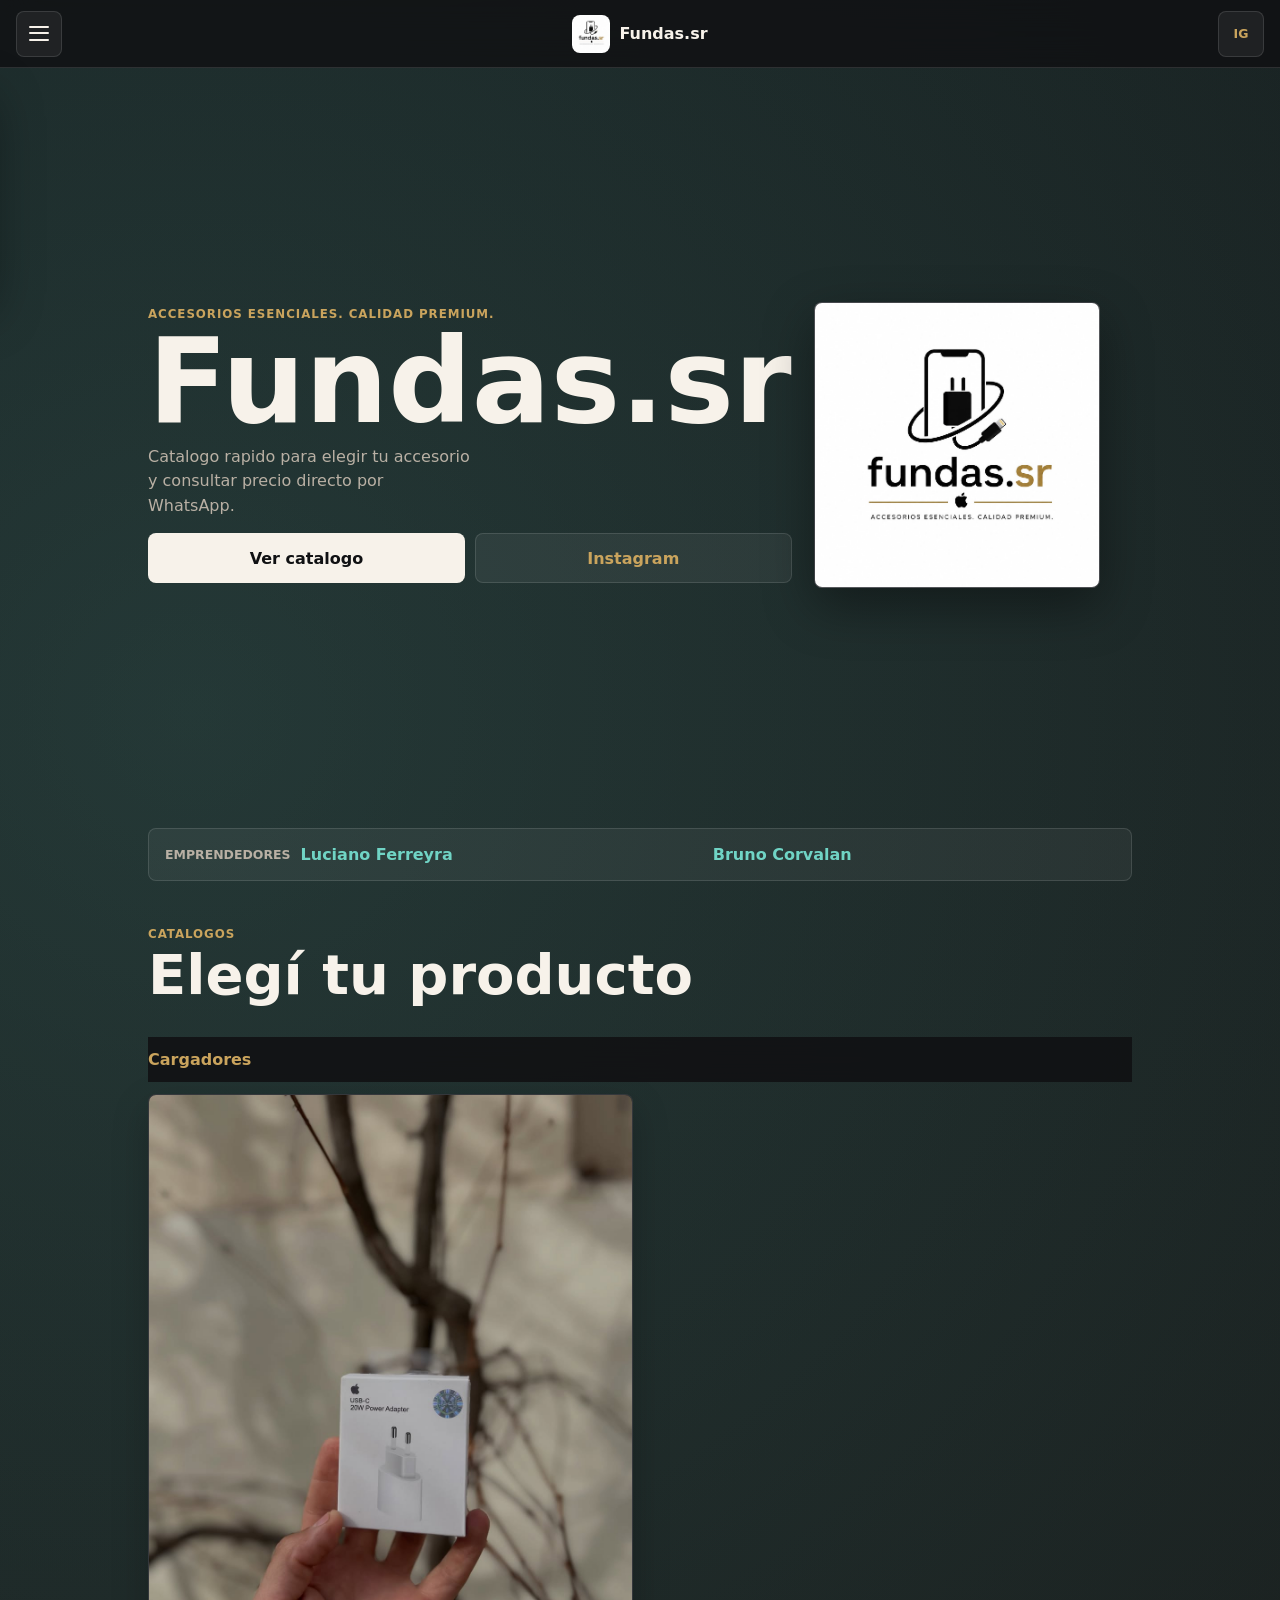
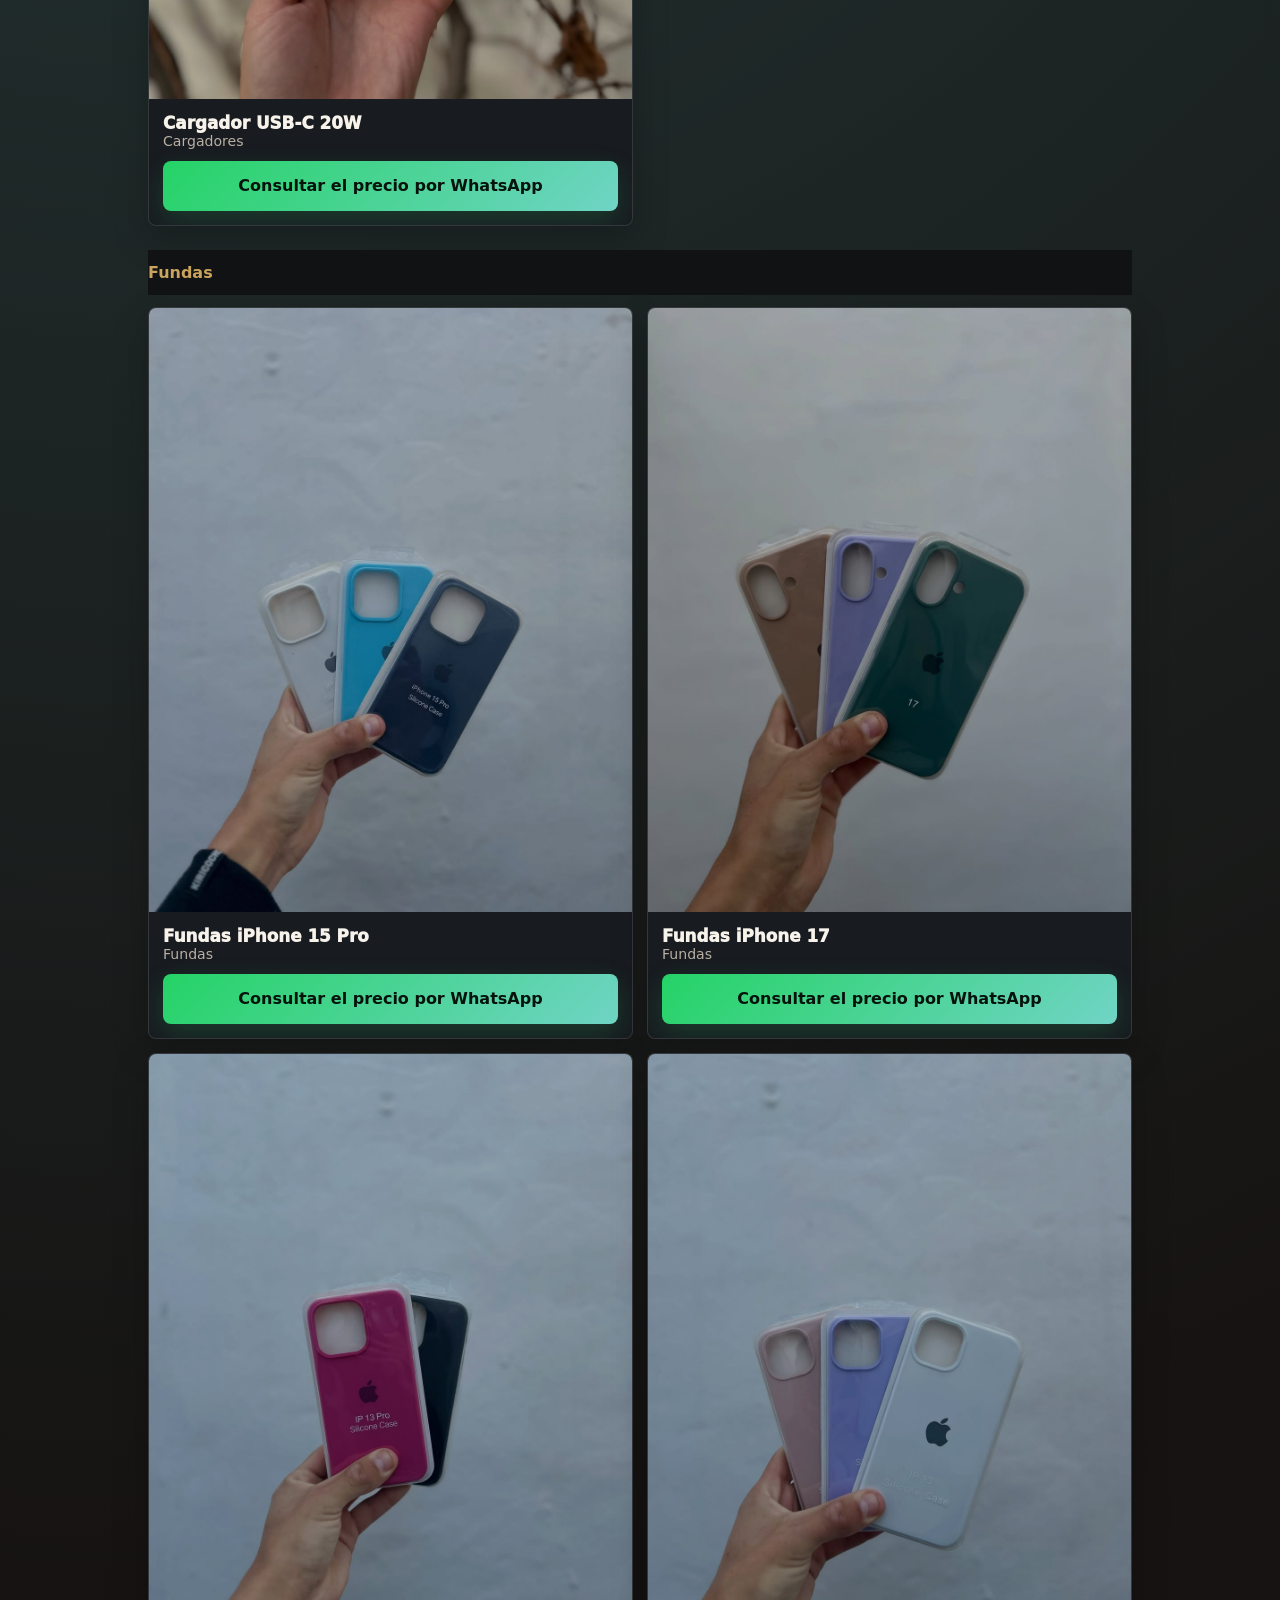
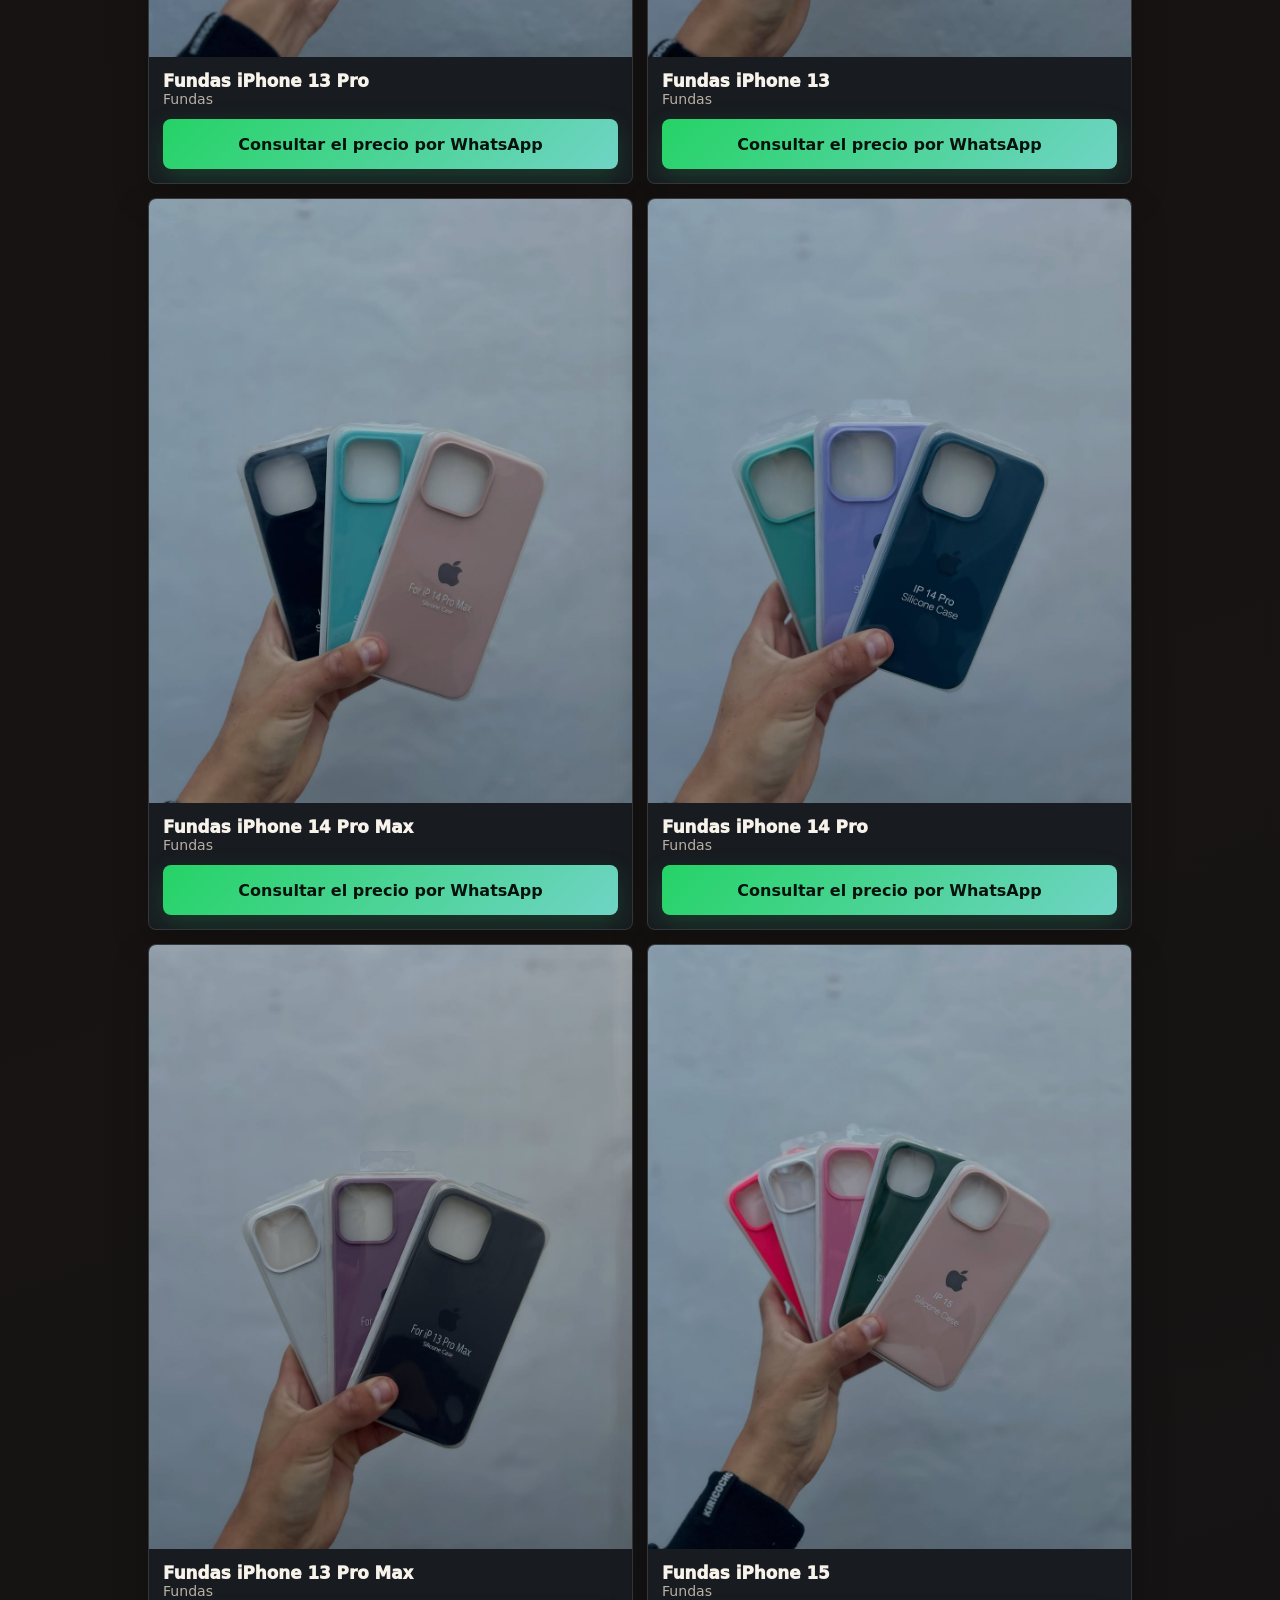
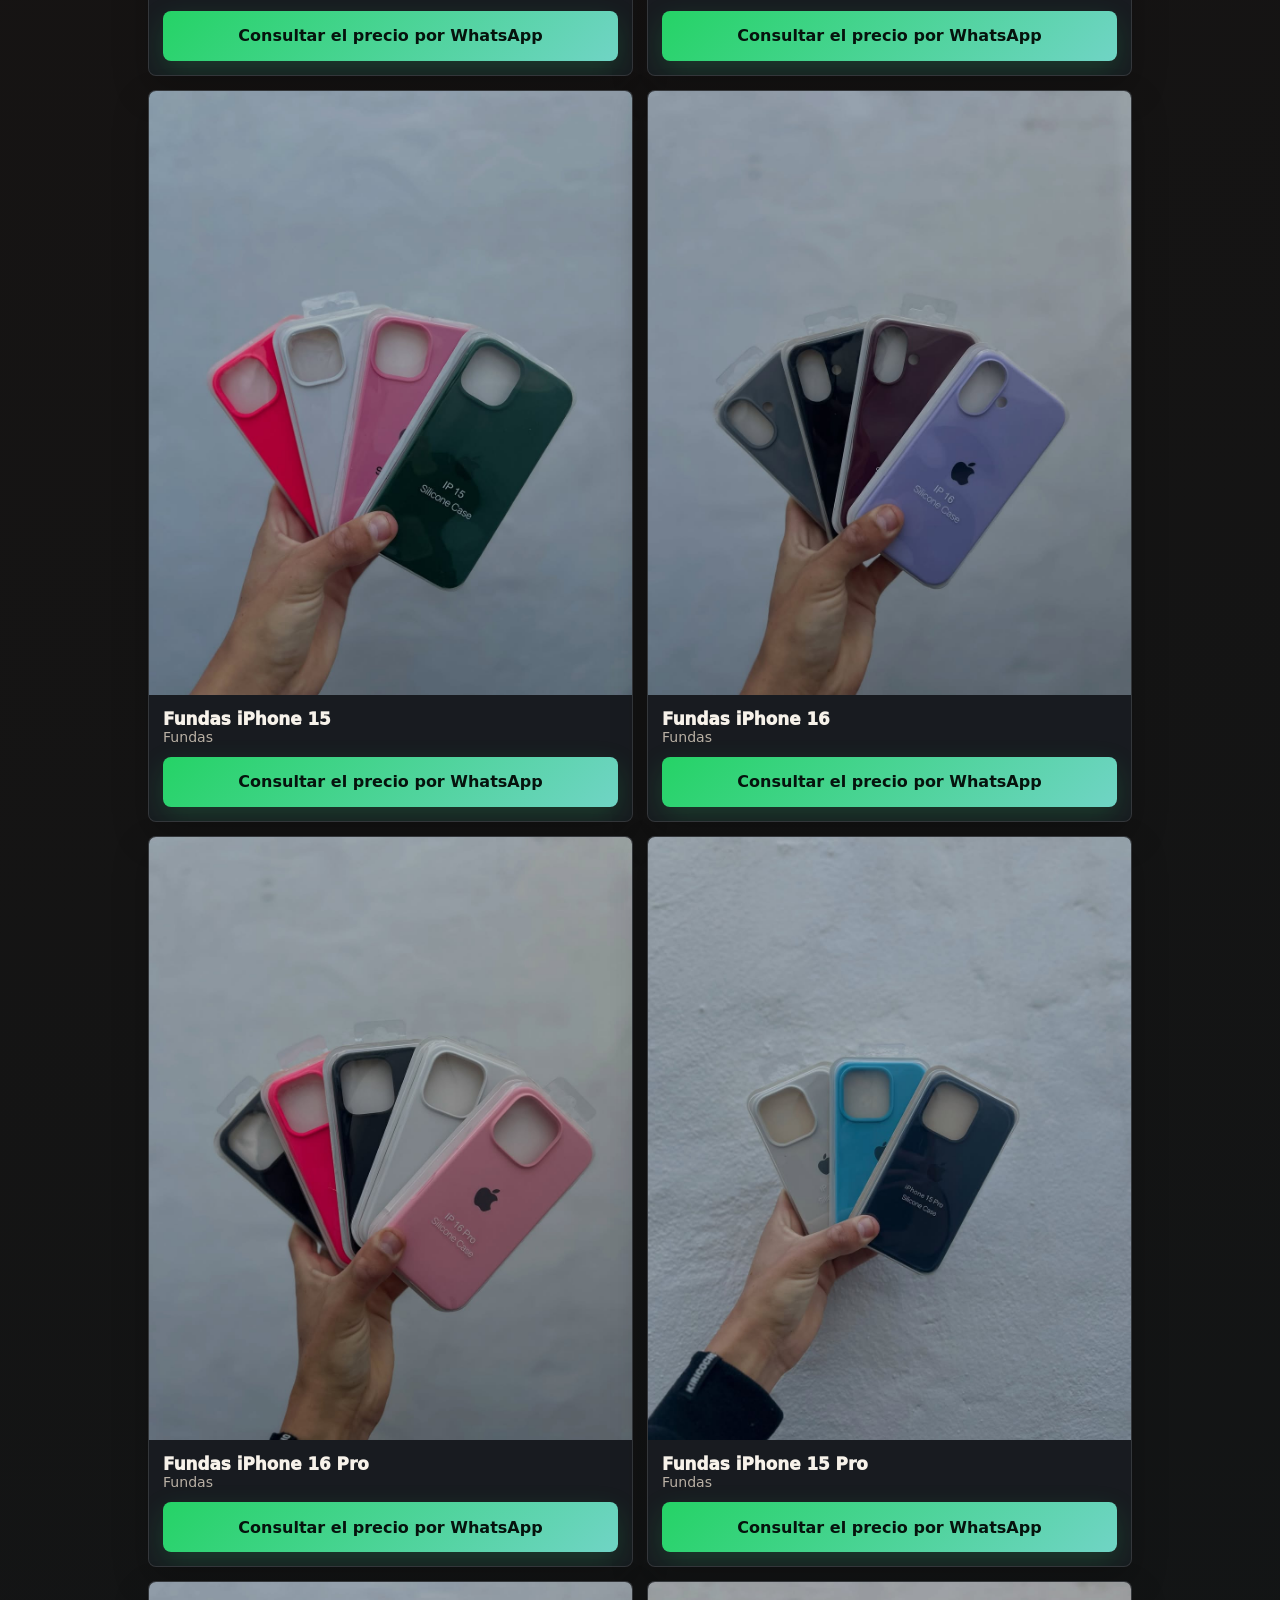
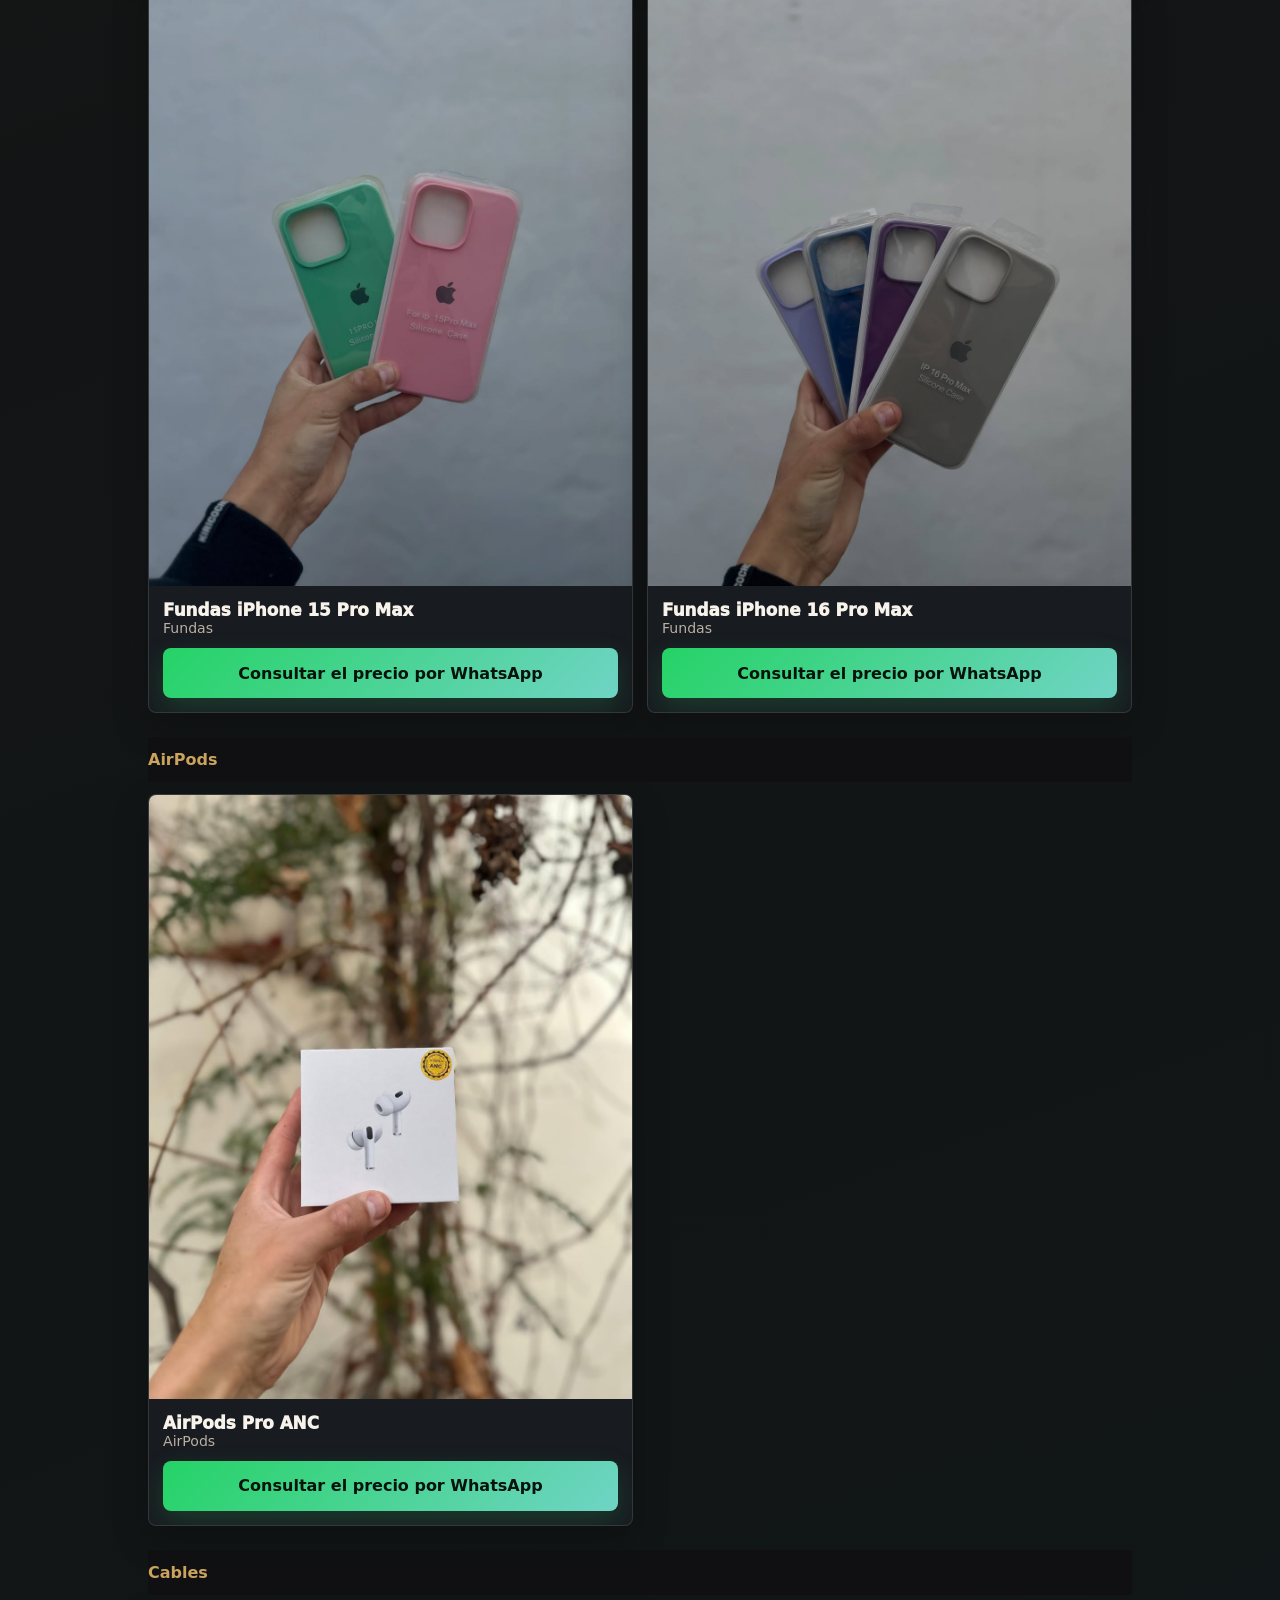
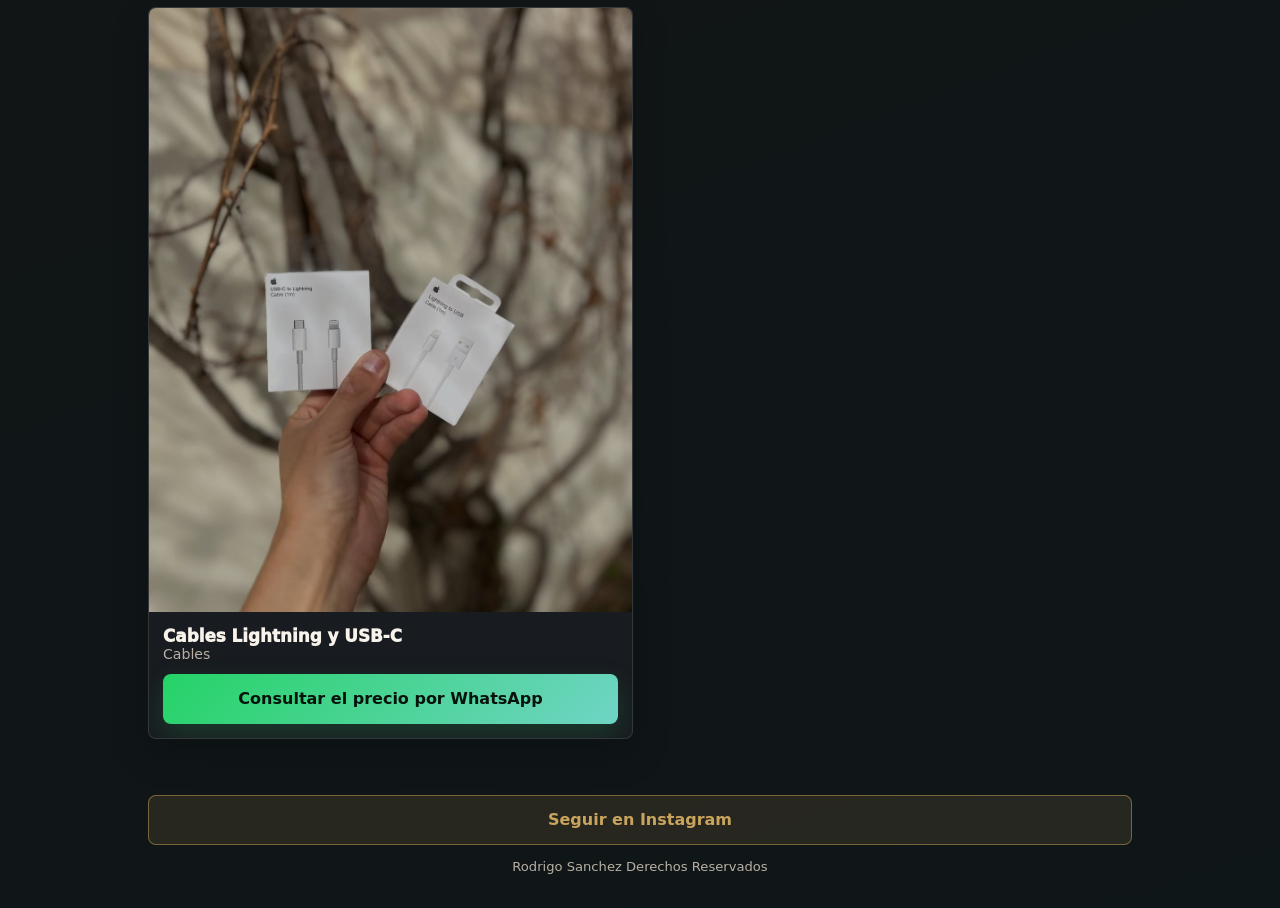
<file: index.html>
<!doctype html>
<html lang="es">
  <head>
    <meta charset="UTF-8" />
    <meta name="viewport" content="width=device-width, initial-scale=1.0" />
    <meta name="theme-color" content="#101113" />
    <title>Fundas.sr | Accesorios para iPhone</title>
    <meta
      name="description"
      content="Catalogo mobile de Fundas.sr: fundas, cargadores, AirPods y cables para iPhone."
    />
    <link rel="stylesheet" href="styles.css" />
  </head>
  <body>
    <header class="topbar">
      <button class="menu-button" type="button" aria-label="Abrir catalogos" aria-expanded="false">
        <span></span>
        <span></span>
        <span></span>
      </button>

      <a class="brand-mini" href="#inicio" aria-label="Ir al inicio">
        <img src="assets/logo.jpeg" alt="" />
        <span>Fundas.sr</span>
      </a>

      <a class="icon-link" href="https://www.instagram.com/fundas.sr/" target="_blank" rel="noreferrer" aria-label="Instagram de Fundas.sr">
        IG
      </a>
    </header>

    <nav class="drawer" aria-label="Catalogos">
      <a href="#cargadores" data-close-menu>Cargadores</a>
      <a href="#fundas" data-close-menu>Fundas</a>
      <a href="#airpods" data-close-menu>AirPods</a>
      <a href="#cables" data-close-menu>Cables</a>
    </nav>

    <div class="scrim" data-close-menu></div>

    <main id="inicio">
      <section class="hero">
        <div class="hero-copy">
          <p class="eyebrow">Accesorios esenciales. Calidad premium.</p>
          <h1>Fundas.sr</h1>
          <p class="intro">
            Catalogo rapido para elegir tu accesorio y consultar precio directo por WhatsApp.
          </p>
          <div class="hero-actions">
            <a class="primary-action" href="#catalogo">Ver catalogo</a>
            <a class="secondary-action" href="https://www.instagram.com/fundas.sr/" target="_blank" rel="noreferrer">Instagram</a>
          </div>
        </div>

        <div class="logo-stage" aria-label="Logo Fundas.sr">
          <img src="assets/logo.jpeg" alt="Logo de Fundas.sr" />
        </div>
      </section>

      <section class="founders" aria-label="Emprendedores">
        <span>Emprendedores</span>
        <a href="https://www.instagram.com/luchoferreyra9/" target="_blank" rel="noreferrer">Luciano Ferreyra</a>
        <a href="https://www.instagram.com/brunoocorvalan/" target="_blank" rel="noreferrer">Bruno Corvalan</a>
      </section>

      <section id="catalogo" class="catalog">
        <div class="section-heading">
          <p>Catalogos</p>
          <h2>Elegí tu producto</h2>
        </div>

        <section id="cargadores" class="category">
          <h3>Cargadores</h3>
          <div class="product-grid" data-category="Cargadores"></div>
        </section>

        <section id="fundas" class="category">
          <h3>Fundas</h3>
          <div class="product-grid" data-category="Fundas"></div>
        </section>

        <section id="airpods" class="category">
          <h3>AirPods</h3>
          <div class="product-grid" data-category="AirPods"></div>
        </section>

        <section id="cables" class="category">
          <h3>Cables</h3>
          <div class="product-grid" data-category="Cables"></div>
        </section>
      </section>
    </main>

    <footer>
      <a class="instagram-pill" href="https://www.instagram.com/fundas.sr/" target="_blank" rel="noreferrer">
        Seguir en Instagram
      </a>
      <p>Rodrigo Sanchez Derechos Reservados</p>
    </footer>

    <script src="app.js"></script>
  </body>
</html>
</file>
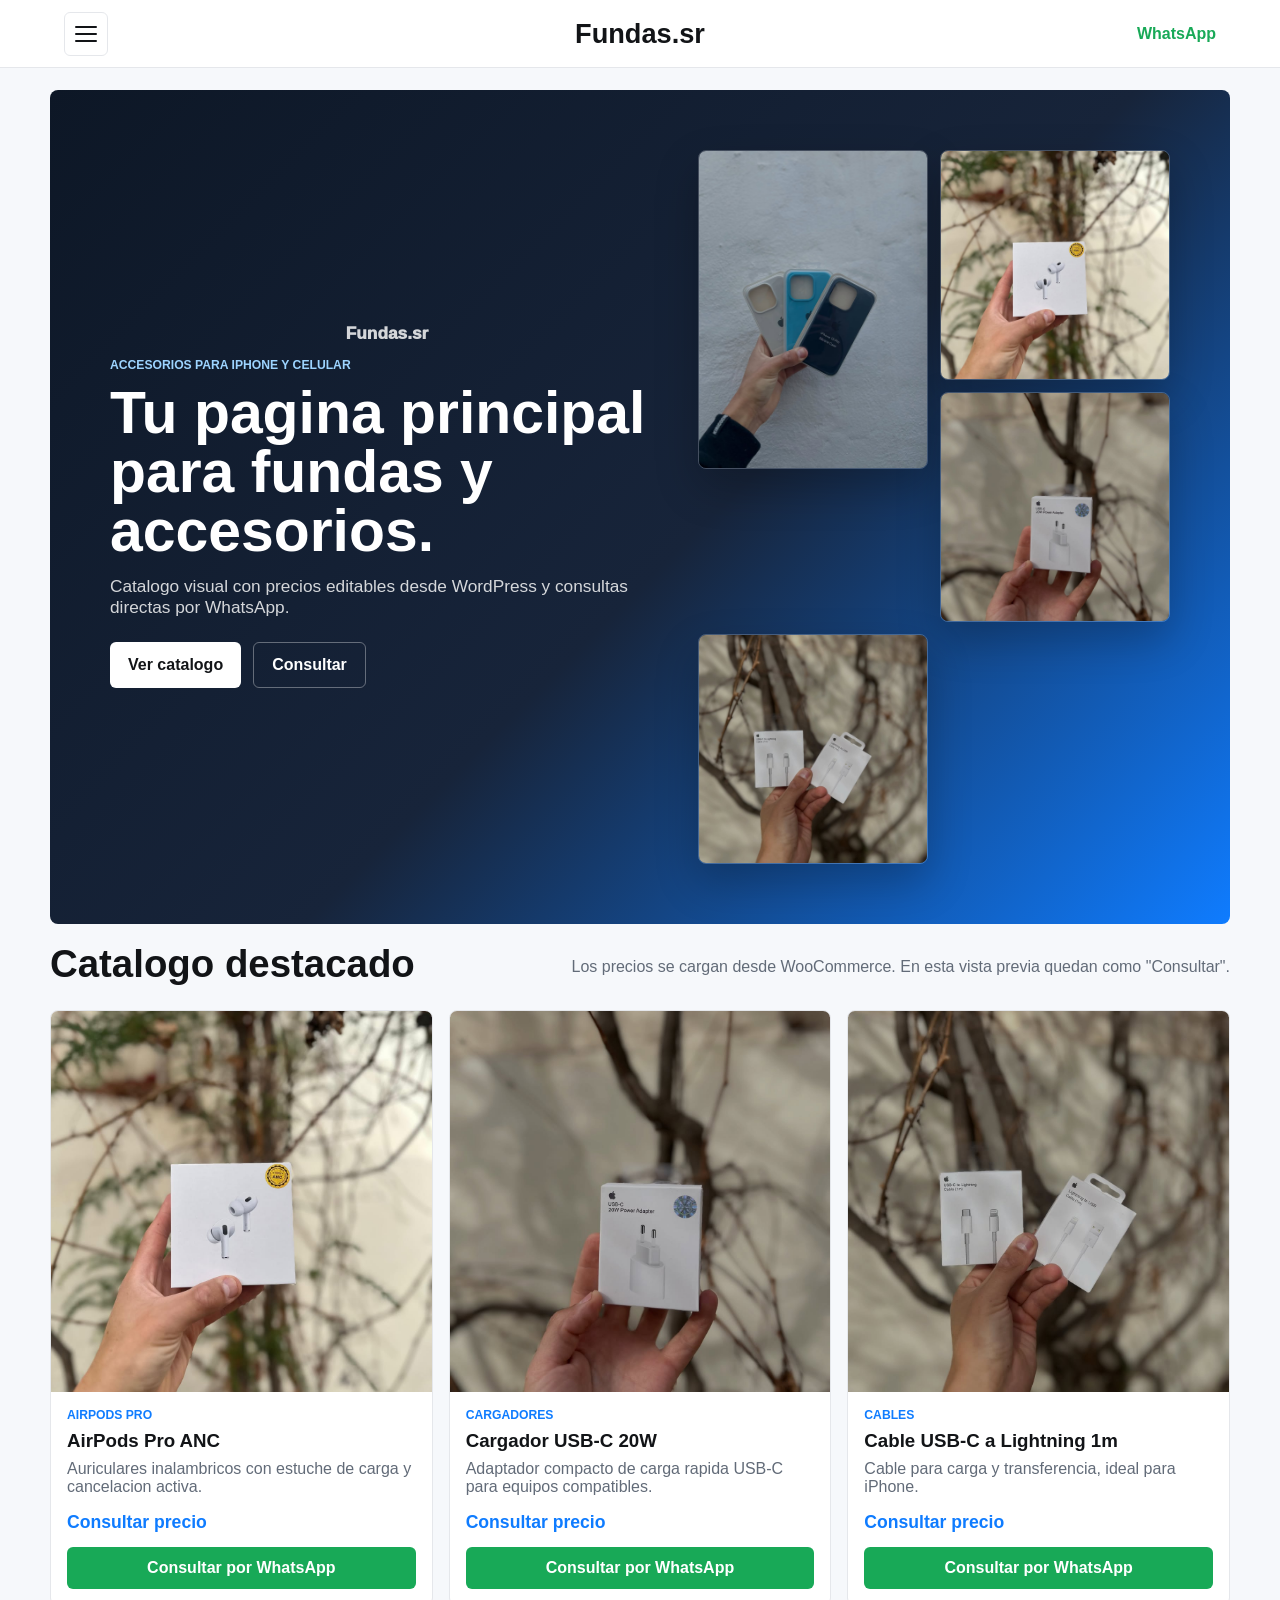
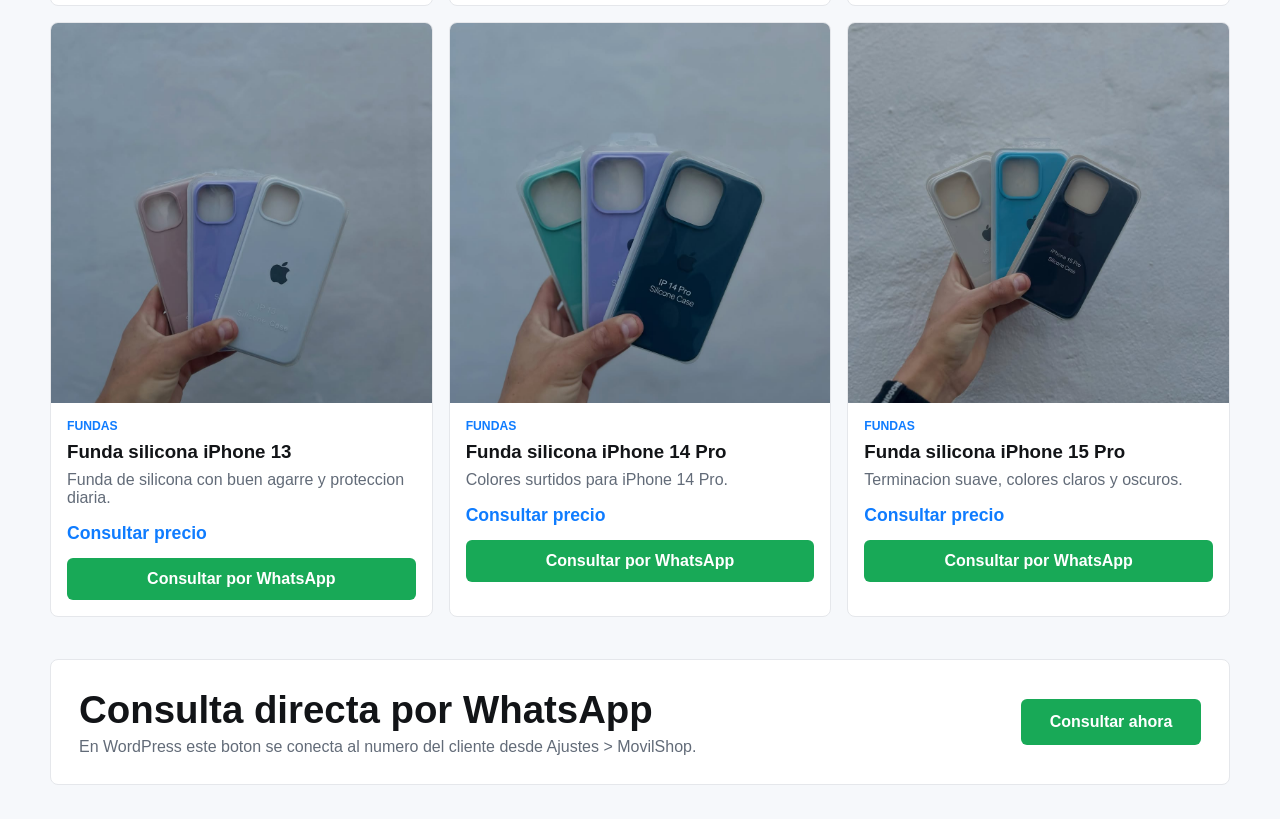
<file: wordpress-accesorios-celular/preview/index.html>
<!doctype html>
<html lang="es">
  <head>
    <meta charset="utf-8">
    <meta name="viewport" content="width=device-width, initial-scale=1">
    <title>MovilShop - Vista previa</title>
    <link rel="stylesheet" href="preview.css">
  </head>
  <body>
    <header class="site-header">
      <details class="menu-panel">
        <summary aria-label="Abrir categorias">
          <span></span>
          <span></span>
          <span></span>
        </summary>
        <nav aria-label="Categorias">
          <a href="#fundas">Fundas</a>
          <a href="#cargadores">Cargadores</a>
          <a href="#cables">Cables</a>
          <a href="#airpods">AirPods Pro</a>
        </nav>
      </details>
      <a class="brand" href="#">Fundas.sr</a>
      <a class="header-action" href="#contacto">WhatsApp</a>
    </header>

    <main>
      <section class="hero">
        <div class="hero-copy">
          <p class="brand-title">Fundas.sr</p>
          <p class="eyebrow">Accesorios para iPhone y celular</p>
          <h1>Tu pagina principal para fundas y accesorios.</h1>
          <p>Catalogo visual con precios editables desde WordPress y consultas directas por WhatsApp.</p>
          <div class="actions">
            <a class="button primary" href="#catalogo">Ver catalogo</a>
            <a class="button secondary" href="#contacto">Consultar</a>
          </div>
        </div>
        <div class="hero-gallery" aria-label="Productos destacados">
          <img src="../assets/catalogo/fundas-silicona-iphone-15-pro.jpg" alt="Fundas de silicona para iPhone">
          <img src="../assets/catalogo/airpods-pro.jpg" alt="AirPods Pro">
          <img src="../assets/catalogo/cargador-usb-c-20w.jpg" alt="Cargador USB-C 20W">
          <img src="../assets/catalogo/cables-iphone.jpg" alt="Cables para iPhone">
        </div>
      </section>

      <section id="catalogo" class="catalog">
        <div class="section-heading">
          <h2>Catalogo destacado</h2>
          <p>Los precios se cargan desde WooCommerce. En esta vista previa quedan como "Consultar".</p>
        </div>

        <div class="product-grid">
          <article id="airpods" class="product-card">
            <img src="../assets/catalogo/airpods-pro.jpg" alt="AirPods Pro ANC">
            <div>
              <span>AirPods Pro</span>
              <h3>AirPods Pro ANC</h3>
              <p>Auriculares inalambricos con estuche de carga y cancelacion activa.</p>
              <strong>Consultar precio</strong>
              <a href="#contacto">Consultar por WhatsApp</a>
            </div>
          </article>

          <article id="cargadores" class="product-card">
            <img src="../assets/catalogo/cargador-usb-c-20w.jpg" alt="Cargador USB-C 20W">
            <div>
              <span>Cargadores</span>
              <h3>Cargador USB-C 20W</h3>
              <p>Adaptador compacto de carga rapida USB-C para equipos compatibles.</p>
              <strong>Consultar precio</strong>
              <a href="#contacto">Consultar por WhatsApp</a>
            </div>
          </article>

          <article id="cables" class="product-card">
            <img src="../assets/catalogo/cables-iphone.jpg" alt="Cable USB-C a Lightning">
            <div>
              <span>Cables</span>
              <h3>Cable USB-C a Lightning 1m</h3>
              <p>Cable para carga y transferencia, ideal para iPhone.</p>
              <strong>Consultar precio</strong>
              <a href="#contacto">Consultar por WhatsApp</a>
            </div>
          </article>

          <article id="fundas" class="product-card">
            <img src="../assets/catalogo/fundas-silicona-iphone-13.jpg" alt="Funda silicona iPhone 13">
            <div>
              <span>Fundas</span>
              <h3>Funda silicona iPhone 13</h3>
              <p>Funda de silicona con buen agarre y proteccion diaria.</p>
              <strong>Consultar precio</strong>
              <a href="#contacto">Consultar por WhatsApp</a>
            </div>
          </article>

          <article class="product-card">
            <img src="../assets/catalogo/fundas-silicona-iphone-14-pro.jpg" alt="Funda silicona iPhone 14 Pro">
            <div>
              <span>Fundas</span>
              <h3>Funda silicona iPhone 14 Pro</h3>
              <p>Colores surtidos para iPhone 14 Pro.</p>
              <strong>Consultar precio</strong>
              <a href="#contacto">Consultar por WhatsApp</a>
            </div>
          </article>

          <article class="product-card">
            <img src="../assets/catalogo/fundas-silicona-iphone-15-pro.jpg" alt="Funda silicona iPhone 15 Pro">
            <div>
              <span>Fundas</span>
              <h3>Funda silicona iPhone 15 Pro</h3>
              <p>Terminacion suave, colores claros y oscuros.</p>
              <strong>Consultar precio</strong>
              <a href="#contacto">Consultar por WhatsApp</a>
            </div>
          </article>
        </div>
      </section>

      <section id="contacto" class="contact">
        <div>
          <h2>Consulta directa por WhatsApp</h2>
          <p>En WordPress este boton se conecta al numero del cliente desde Ajustes > MovilShop.</p>
        </div>
        <a class="button whatsapp" href="#">Consultar ahora</a>
      </section>
    </main>
  </body>
</html>
</file>
<file: styles.css>
:root {
  color-scheme: dark;
  --bg: #101113;
  --panel: #181b20;
  --panel-strong: #20252b;
  --text: #f7f2ea;
  --muted: #b9b0a4;
  --line: rgba(255, 255, 255, 0.12);
  --gold: #caa45d;
  --mint: #70d4c5;
  --rose: #f26c8f;
  --shadow: 0 18px 50px rgba(0, 0, 0, 0.38);
}

* {
  box-sizing: border-box;
}

html {
  scroll-behavior: smooth;
}

body {
  margin: 0;
  background:
    radial-gradient(circle at 15% 8%, rgba(112, 212, 197, 0.2), transparent 30%),
    linear-gradient(160deg, #101113 0%, #171312 42%, #0f1618 100%);
  color: var(--text);
  font-family: Inter, ui-sans-serif, system-ui, -apple-system, BlinkMacSystemFont, "Segoe UI", sans-serif;
}

a {
  color: inherit;
  text-decoration: none;
}

.topbar {
  position: sticky;
  top: 0;
  z-index: 20;
  height: 68px;
  display: grid;
  grid-template-columns: 46px 1fr 46px;
  align-items: center;
  gap: 10px;
  padding: 10px 16px;
  border-bottom: 1px solid var(--line);
  background: rgba(16, 17, 19, 0.82);
  backdrop-filter: blur(18px);
}

.menu-button,
.icon-link {
  width: 46px;
  height: 46px;
  border: 1px solid var(--line);
  border-radius: 8px;
  background: rgba(255, 255, 255, 0.06);
  color: var(--text);
}

.menu-button {
  display: grid;
  place-items: center;
  padding: 12px;
  cursor: pointer;
}

.menu-button span {
  display: block;
  width: 20px;
  height: 2px;
  border-radius: 99px;
  background: var(--text);
}

.icon-link {
  display: grid;
  place-items: center;
  font-size: 0.78rem;
  font-weight: 900;
  color: var(--gold);
}

.brand-mini {
  min-width: 0;
  justify-self: center;
  display: inline-flex;
  align-items: center;
  gap: 9px;
  font-weight: 900;
}

.brand-mini img {
  width: 38px;
  height: 38px;
  border-radius: 8px;
  object-fit: cover;
  background: #fff;
}

.drawer {
  position: fixed;
  top: 80px;
  left: 16px;
  z-index: 30;
  width: min(76vw, 280px);
  padding: 10px;
  border: 1px solid var(--line);
  border-radius: 8px;
  background: rgba(24, 27, 32, 0.96);
  box-shadow: var(--shadow);
  transform: translateX(calc(-100% - 24px));
  transition: transform 220ms ease;
}

.drawer a {
  display: flex;
  align-items: center;
  min-height: 48px;
  padding: 0 14px;
  border-radius: 7px;
  color: var(--muted);
  font-weight: 800;
}

.drawer a:hover {
  background: rgba(255, 255, 255, 0.08);
  color: var(--text);
}

.scrim {
  position: fixed;
  inset: 0;
  z-index: 25;
  display: none;
  background: rgba(0, 0, 0, 0.42);
}

body.menu-open .drawer {
  transform: translateX(0);
}

body.menu-open .scrim {
  display: block;
}

main {
  width: min(100%, 560px);
  margin: 0 auto;
}

.hero {
  min-height: calc(100svh - 68px);
  display: grid;
  align-content: center;
  gap: 22px;
  padding: 22px 18px 28px;
}

.hero-copy {
  display: grid;
  gap: 14px;
}

.eyebrow,
.section-heading p {
  margin: 0;
  color: var(--gold);
  font-size: 0.74rem;
  font-weight: 900;
  letter-spacing: 0.08em;
  text-transform: uppercase;
}

h1,
h2,
h3,
p {
  margin: 0;
}

h1 {
  max-width: 10ch;
  font-size: clamp(4rem, 22vw, 7.3rem);
  line-height: 0.82;
  letter-spacing: 0;
}

.intro {
  max-width: 32ch;
  color: var(--muted);
  font-size: 1rem;
  line-height: 1.55;
}

.hero-actions {
  display: grid;
  grid-template-columns: 1fr 1fr;
  gap: 10px;
}

.primary-action,
.secondary-action,
.whatsapp-button,
.instagram-pill {
  min-height: 50px;
  display: inline-flex;
  align-items: center;
  justify-content: center;
  padding: 0 16px;
  border-radius: 8px;
  font-weight: 900;
  text-align: center;
}

.primary-action {
  background: var(--text);
  color: #101113;
}

.secondary-action {
  border: 1px solid var(--line);
  color: var(--gold);
  background: rgba(255, 255, 255, 0.06);
}

.logo-stage {
  position: relative;
  overflow: hidden;
  border: 1px solid var(--line);
  border-radius: 8px;
  background:
    linear-gradient(145deg, rgba(255, 255, 255, 0.18), rgba(255, 255, 255, 0.04)),
    var(--panel);
  box-shadow: var(--shadow);
}

.logo-stage img {
  display: block;
  width: 100%;
  aspect-ratio: 1;
  object-fit: cover;
}

.founders {
  display: grid;
  grid-template-columns: 1fr;
  gap: 10px;
  margin: 0 18px 24px;
  padding: 16px;
  border: 1px solid var(--line);
  border-radius: 8px;
  background: rgba(255, 255, 255, 0.05);
}

.founders span {
  color: var(--muted);
  font-size: 0.78rem;
  font-weight: 800;
  text-transform: uppercase;
}

.founders a {
  font-weight: 900;
  color: var(--mint);
}

.catalog {
  padding: 12px 18px 32px;
}

.section-heading {
  display: grid;
  gap: 7px;
  padding: 10px 0 18px;
}

h2 {
  font-size: clamp(2rem, 10vw, 3.5rem);
  line-height: 0.95;
  letter-spacing: 0;
}

.category {
  scroll-margin-top: 88px;
  padding: 18px 0 6px;
}

h3 {
  position: sticky;
  top: 68px;
  z-index: 10;
  margin-bottom: 12px;
  padding: 13px 0;
  background: rgba(16, 17, 19, 0.88);
  color: var(--gold);
  font-size: 1rem;
  letter-spacing: 0;
  backdrop-filter: blur(14px);
}

.product-grid {
  display: grid;
  gap: 14px;
}

.product-card {
  overflow: hidden;
  border: 1px solid var(--line);
  border-radius: 8px;
  background: var(--panel);
  box-shadow: 0 14px 36px rgba(0, 0, 0, 0.22);
}

.product-card img {
  display: block;
  width: 100%;
  aspect-ratio: 4 / 5;
  object-fit: cover;
  background: #222;
}

.product-info {
  display: grid;
  gap: 12px;
  padding: 14px;
}

.product-title {
  font-size: 1.05rem;
  font-weight: 950;
}

.product-meta {
  color: var(--muted);
  font-size: 0.88rem;
}

.whatsapp-button {
  background: linear-gradient(135deg, #25d366, #70d4c5);
  color: #06130d;
  box-shadow: 0 10px 28px rgba(37, 211, 102, 0.18);
}

footer {
  display: grid;
  gap: 14px;
  width: min(100%, 560px);
  margin: 0 auto;
  padding: 18px 18px 34px;
  color: var(--muted);
  text-align: center;
}

.instagram-pill {
  border: 1px solid rgba(202, 164, 93, 0.5);
  background: rgba(202, 164, 93, 0.12);
  color: var(--gold);
}

footer p {
  font-size: 0.82rem;
}

@media (min-width: 720px) {
  main,
  footer {
    width: min(100%, 1040px);
  }

  .hero {
    min-height: calc(92vh - 68px);
    grid-template-columns: 1fr 0.9fr;
    align-items: center;
    padding-inline: 28px;
  }

  .product-grid {
    grid-template-columns: repeat(2, minmax(0, 1fr));
  }

  .founders {
    grid-template-columns: auto 1fr 1fr;
    align-items: center;
    margin-inline: 28px;
  }

  .catalog,
  footer {
    padding-inline: 28px;
  }
}
</file>
<file: wordpress-accesorios-celular/preview/preview.css>
:root {
  --ink: #121417;
  --muted: #626b78;
  --line: #e5e7eb;
  --panel: #ffffff;
  --soft: #f6f8fb;
  --accent: #0f7cff;
  --accent-dark: #075dcc;
  --green: #18a957;
}

* {
  box-sizing: border-box;
}

html {
  scroll-behavior: smooth;
}

body {
  margin: 0;
  background: var(--soft);
  color: var(--ink);
  font-family: Inter, -apple-system, BlinkMacSystemFont, "Segoe UI", sans-serif;
}

a {
  color: inherit;
  text-decoration: none;
}

.site-header {
  position: sticky;
  top: 0;
  z-index: 10;
  display: flex;
  align-items: center;
  justify-content: space-between;
  gap: 18px;
  min-height: 68px;
  padding: 0 clamp(18px, 5vw, 64px);
  border-bottom: 1px solid var(--line);
  background: rgba(255, 255, 255, 0.92);
  backdrop-filter: blur(14px);
}

.brand {
  position: absolute;
  left: 50%;
  transform: translateX(-50%);
  font-weight: 900;
  font-size: clamp(1.25rem, 3vw, 1.7rem);
  letter-spacing: 0;
}

.header-action {
  margin-left: auto;
  color: var(--green);
  font-weight: 900;
}

.menu-panel {
  position: relative;
}

.menu-panel summary {
  display: grid;
  gap: 5px;
  width: 44px;
  height: 44px;
  place-content: center;
  border: 1px solid var(--line);
  border-radius: 6px;
  background: #fff;
  cursor: pointer;
  list-style: none;
}

.menu-panel summary::-webkit-details-marker {
  display: none;
}

.menu-panel summary span {
  display: block;
  width: 22px;
  height: 2px;
  border-radius: 999px;
  background: var(--ink);
}

.menu-panel nav {
  position: absolute;
  top: calc(100% + 12px);
  left: 0;
  display: grid;
  width: 230px;
  padding: 8px;
  border: 1px solid var(--line);
  border-radius: 8px;
  background: #fff;
  box-shadow: 0 20px 50px rgba(15, 23, 42, 0.14);
}

.menu-panel nav a {
  min-height: 46px;
  padding: 12px 14px;
  border-radius: 6px;
  color: var(--ink);
  font-weight: 850;
}

.menu-panel nav a:hover {
  background: var(--soft);
}

main {
  width: min(1180px, calc(100% - 28px));
  margin: 0 auto;
}

.hero {
  display: grid;
  grid-template-columns: minmax(0, 1.08fr) minmax(300px, 0.92fr);
  gap: 34px;
  align-items: center;
  margin: 22px 0 18px;
  padding: clamp(24px, 5vw, 60px);
  border-radius: 8px;
  background: linear-gradient(135deg, #0d1726 0%, #17243a 54%, #0f7cff 100%);
  color: #fff;
}

.eyebrow {
  margin: 0 0 12px;
  color: #9dd4ff;
  font-weight: 850;
  text-transform: uppercase;
  font-size: 0.76rem;
}

h1,
h2,
h3,
p {
  margin-top: 0;
}

h1 {
  max-width: 760px;
  margin-bottom: 16px;
  font-size: clamp(2.15rem, 4.6vw, 4.8rem);
  line-height: 1;
  letter-spacing: 0;
}

.hero-copy > p:not(.eyebrow) {
  max-width: 620px;
  color: rgba(255, 255, 255, 0.82);
  font-size: 1.08rem;
}

.brand-title {
  margin: 0 0 16px;
  color: #fff;
  font-size: clamp(2.5rem, 6vw, 6rem);
  font-weight: 950;
  line-height: 0.95;
  text-align: center;
  letter-spacing: 0;
}

.actions {
  display: flex;
  flex-wrap: wrap;
  gap: 12px;
  margin-top: 24px;
}

.button {
  display: inline-flex;
  align-items: center;
  justify-content: center;
  min-height: 46px;
  padding: 0 18px;
  border-radius: 6px;
  font-weight: 900;
}

.primary {
  background: #fff;
  color: var(--ink);
}

.secondary {
  border: 1px solid rgba(255, 255, 255, 0.34);
  color: #fff;
}

.hero-gallery {
  display: grid;
  grid-template-columns: 1fr 1fr;
  gap: 12px;
}

.hero-gallery img {
  display: block;
  width: 100%;
  aspect-ratio: 1;
  object-fit: cover;
  border: 1px solid rgba(255, 255, 255, 0.2);
  border-radius: 8px;
  box-shadow: 0 18px 44px rgba(0, 0, 0, 0.24);
}

.hero-gallery img:first-child {
  grid-row: span 2;
  aspect-ratio: 0.72;
}

.section-heading {
  display: flex;
  justify-content: space-between;
  gap: 24px;
  align-items: end;
  margin-bottom: 18px;
}

.section-heading h2,
.contact h2 {
  margin-bottom: 6px;
  font-size: clamp(1.65rem, 3vw, 2.45rem);
}

.section-heading p,
.contact p,
.product-card p {
  color: var(--muted);
}

.product-grid {
  display: grid;
  grid-template-columns: repeat(3, minmax(0, 1fr));
  gap: 16px;
}

.product-card {
  overflow: hidden;
  border: 1px solid var(--line);
  border-radius: 8px;
  background: var(--panel);
}

.product-card img {
  display: block;
  width: 100%;
  aspect-ratio: 1;
  object-fit: cover;
  background: #eef2f7;
}

.product-card div {
  padding: 16px;
}

.product-card span {
  display: block;
  margin-bottom: 8px;
  color: var(--accent);
  font-size: 0.76rem;
  font-weight: 900;
  text-transform: uppercase;
}

.product-card h3 {
  margin-bottom: 8px;
}

.product-card strong {
  display: block;
  margin: 14px 0;
  color: var(--accent);
  font-size: 1.1rem;
}

.product-card a,
.whatsapp {
  width: 100%;
  background: var(--green);
  color: #fff;
  text-align: center;
}

.product-card a {
  display: inline-flex;
  justify-content: center;
  min-height: 42px;
  align-items: center;
  border-radius: 6px;
  font-weight: 900;
}

.contact {
  display: flex;
  justify-content: space-between;
  gap: 18px;
  align-items: center;
  margin: 42px 0 34px;
  padding: 28px;
  border-radius: 8px;
  background: #fff;
  border: 1px solid var(--line);
}

.contact p {
  margin-bottom: 0;
}

.whatsapp {
  width: auto;
  min-width: 180px;
}

@media (max-width: 820px) {
  .hero,
  .product-grid,
  .section-heading,
  .contact {
    grid-template-columns: 1fr;
  }

  .hero,
  .section-heading,
  .contact {
    display: grid;
  }

  .hero-gallery {
    grid-template-columns: repeat(4, minmax(120px, 1fr));
    overflow-x: auto;
  }

  .hero-gallery img,
  .hero-gallery img:first-child {
    min-width: 120px;
    aspect-ratio: 1;
  }
}

@media (max-width: 560px) {
  .site-header {
    align-items: center;
    flex-direction: row;
    min-height: 64px;
    padding-top: 14px;
    padding-bottom: 14px;
  }

  .brand {
    position: absolute;
    transform: translateX(-50%);
  }

  .header-action {
    font-size: 0;
  }

  .header-action::before {
    content: "WA";
    font-size: 0.9rem;
  }

  .menu-panel nav {
    position: fixed;
    top: 66px;
    left: 14px;
    right: 14px;
    width: auto;
  }

  .hero {
    text-align: center;
  }

  .hero-copy > p:not(.eyebrow),
  h1 {
    margin-left: auto;
    margin-right: auto;
  }

  .actions {
    justify-content: center;
  }

  .product-grid {
    grid-template-columns: 1fr;
  }
}
</file>
